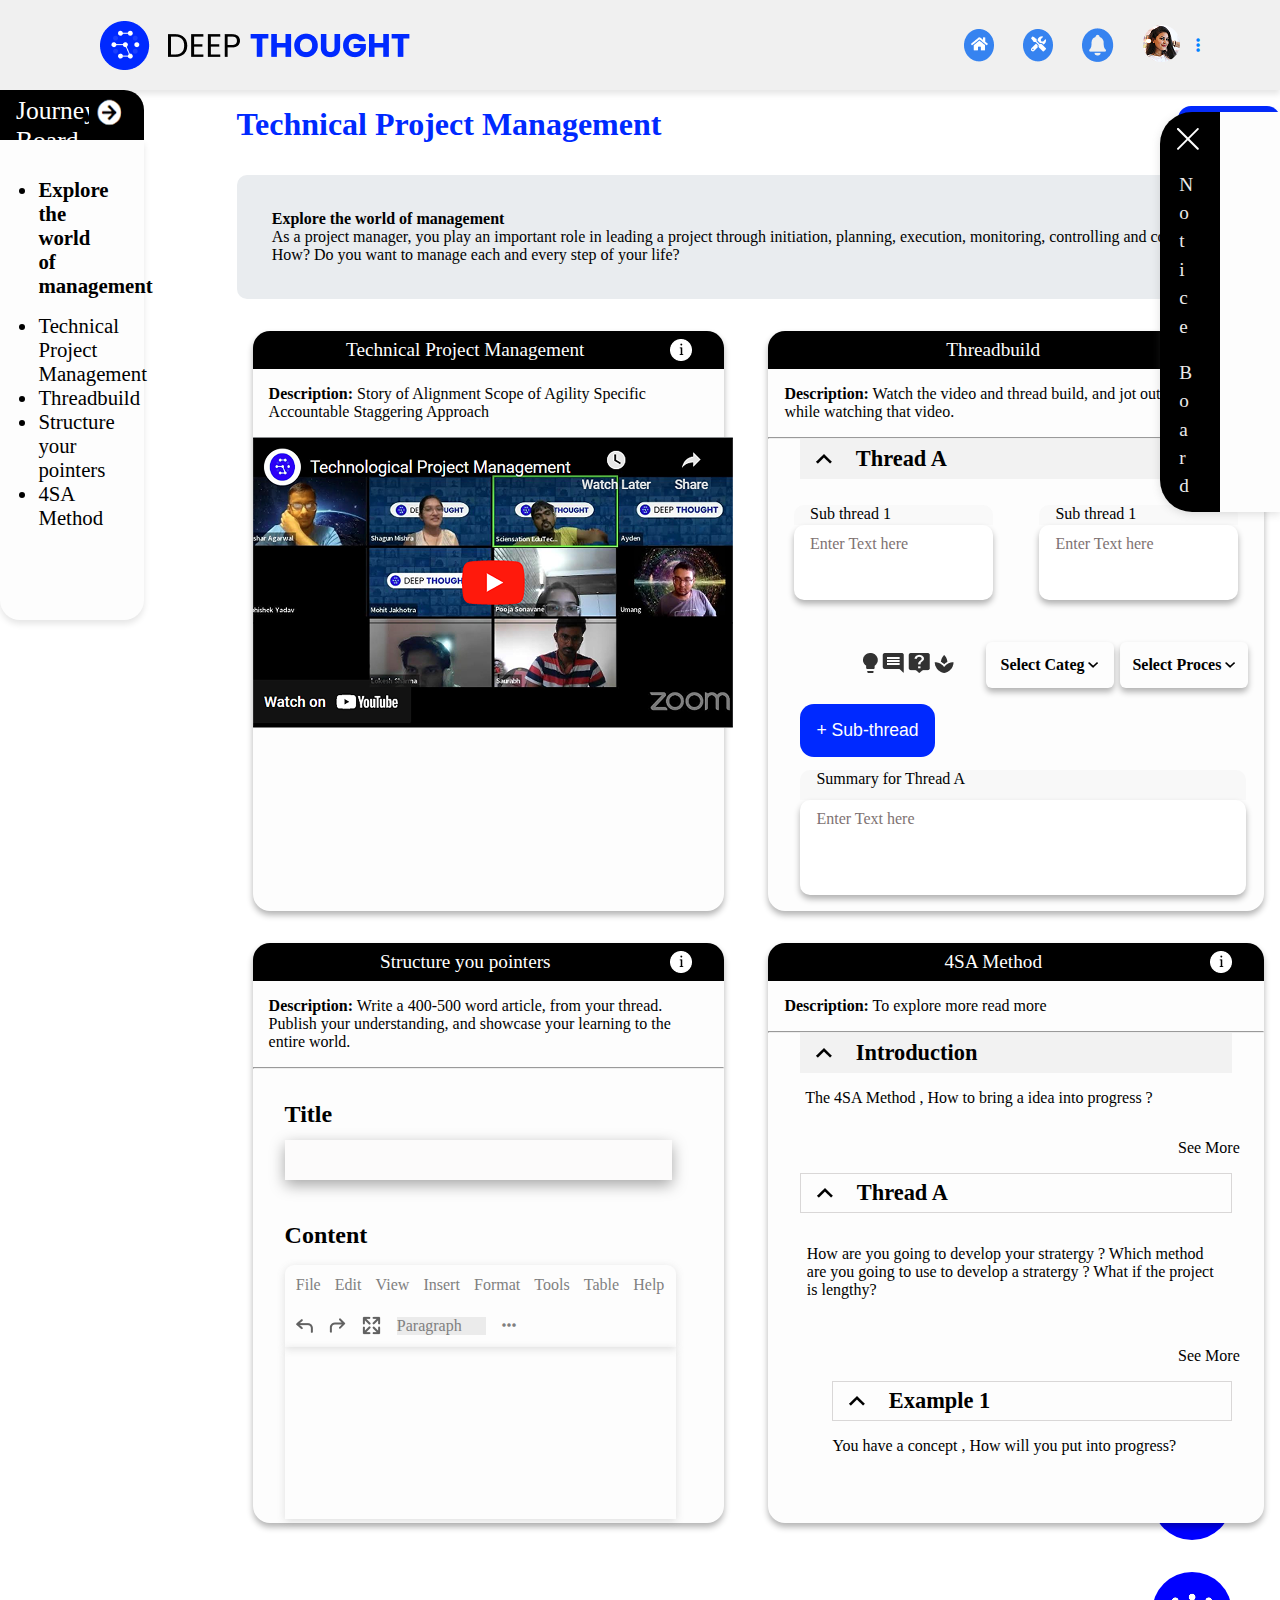
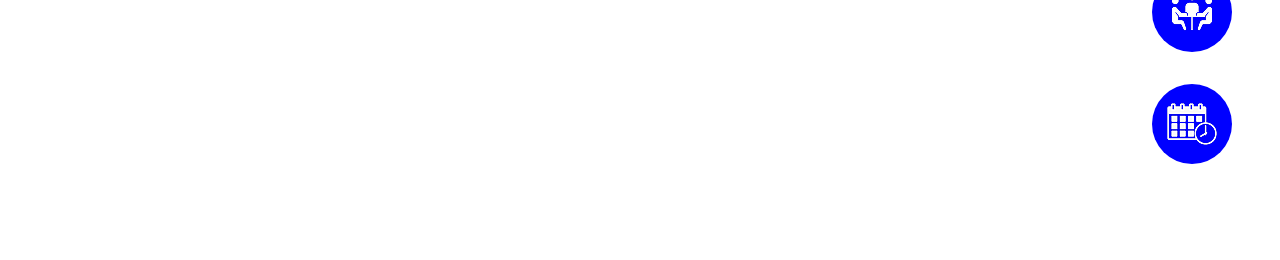
<file: index.html>
<!DOCTYPE html>
<html lang="en">
<head>
    <meta charset="UTF-8">
    <meta name="viewport" content="width=device-width, initial-scale=1.0">
    <title>Document</title>
    <link href="style.css" rel="stylesheet"/>
    <link rel="stylesheet" href="https://cdnjs.cloudflare.com/ajax/libs/font-awesome/6.5.1/css/all.min.css">
</head>
<body>
     <nav class="navbar">
        <div class="container">
        <img src="./img/logo.png" alt="logo" class="logo">
        <div class="left_nav">
            <img src="./img/Group 1097.png" alt="">
            <img src="./img/Group 1100.png" alt="">
            <img src="./img/Vector.png" alt="">
            <img src="./img/Ellipse 53.png" alt="">
            <i class="fa-solid fa-ellipsis-vertical ellipsis" style="color: #0084ff;"></i>

        </div>
    </div>
     </nav>


     <!-- main -->
      <main class="main">
        <div id="left">
            <div id="getleftdiv">
                <div class="left_container_first" id="arrowClick">
                    <p id="arrowClick_p">Journey Board</p>
                    <img id="left_arrowkeyimg" src="./img/arrowkey.png" alt="">
                </div>
                <div class="left_container_second" id="arrowClickblack">
                   <ul id="arrowClickblack_ul">
                    <li>
                       <b>Explore the world of management</b> 
                    </li>
                    <li>Technical Project Management</li>
                    <li>  Threadbuild</li>
                    <li>Structure your pointers</li>
                    <li>4SA Method</li>
                   </ul>
                </div>
            </div>
            
        </div>

        
        <div id="center">
            <div class="center_top">
                <h1>Technical Project Management</h1>
                <button>Submit task</button>
            </div>
           <div class="center_bottom">
            <h4>Explore the world of management</h4>
            <p>As a project manager, you play an important role in leading a project through initiation, planning, execution, monitoring, controlling and completion. How? Do you want to manage each and every step of your life? </p>
           </div>

           <div class="center_last">
            <div class="left">
                <div class="heading">
                    <p></p>
                    <img src="./img/Group 1735.png" alt="">
                </div>
                <div class="youtudiv">
                    <p class="content "><span><b>Description:</b></span> </p>
                    <img src="./img/image 13.png" alt="" class="youtudeimg">
                </div>
            </div>
            <div class="right left">
                <div class="heading seconddiv">
                    <p></p>
                    <img src="./img/Group 1735.png" alt="">
                </div>

                <div class="seconddescription">
                    <p class="content"></p>
                    <hr/>
                    <div class="description_content">
                        <img src="./img//Vector (1).png" alt="">
                      <h3><b>Thread A</b></h3>
                    </div>
                    <div class="description_subthread">
                        <div class="description_left">
                            <p class="para1">Sub thread 1</p>
                            <p class="para2">Enter Text here</p>
                        </div>
                        <div class="description_right">
                            <p class="para1">Sub thread 1</p>
                            <p class="para2">Enter Text here</p>
                        </div>
                    </div>
                    <div>
                    </div>
                    
                </div>

                <div class="categray">
                    <div class="categray_top">
                        <img src="./img/Vector (2).png" alt="">
                        <img src="./img/Vector (3).png" alt="">
                        <img src="./img/Vector (4).png" alt="">
                        <img src="./img/Vector (5).png" alt="">
                    </div>
                    <div class="categray_bottom">
                        <div class="selectcateg">
                        <b>Select Categ</b>
                        <img src="./img/Vector (6).png" alt="">
                        </div>
                        
                        <div class="selectcateg">
                        <b>Select Proces</b>
                      <img src="./img/Vector (6).png" alt="">
                        </div>
                     
                    </div>
                   
                </div>
                <button class="subthread_button">  + Sub-thread</button>

                <div class="summarythread">
                    <p class="para1">Summary for Thread A</p>
                    <p class="para2">Enter Text here</p>
                </div>
               
            </div>

           </div>

           
           <div class="center_last">
            <div class="left">
                <div class="heading thirddiv">
                    <p></p>
                    <img src="./img/Group 1735.png" alt="">
                </div>
                <div class="thirddescription">
                    <p class="content "></p>
                </div>
                <hr/>
                <div class="container_input">
                    <h2><b>Title</b></h2>
                    <input type="text"/>

                    <h2><b>Content</b></h2>
                    <div class="container_file_logo">
                        <div class="content_file">
                            <p>File</p>
                            <p>Edit</p>
                            <p>View</p>
                            <p>Insert</p>
                            <p>Format</p>
                            <p>Tools</p>
                            <p>Table</p>
                            <p>Help</p>
                        </div>
                        <div class="content_icon">
                            <img src="./img/Icon.png" alt="left_arrow">
                            <img src="./img/Icon (1).png" alt="right_arrow">
                            <img src="./img/Icon (2).png" alt="arrow">
                            <p class="para">Paragraph</p>
                            <p><i class="fa-solid fa-ellipsis"></i></p>
                        </div>
                        <div class="content_icon_last"></div>
                    </div>
                   
                </div>
            </div>

             <div class="right left"> 
                <div class="heading fourthdiv">
                    <p></p>
                    <img src="./img/Group 1735.png" alt="">
                </div>
                <div class="fourthdescription">
                    <p class="content"></p>
                    <hr/>
                </div> 
                <div class="description_content">
                    <img src="./img//Vector (1).png" alt="">
                  <h3><b>Introduction</b></h3>
                </div>
                <p class="description_content_parag">The 4SA Method , How to bring a idea into progress ?</p>
                <p class="description_content_button">See More</p>

                <div class="threadbutton">
                  <img src="./img//Vector (1).png" alt="">
                  <h3><b>Thread A</b></h3>
                </div>
                <p class="threadpara">How are you going to develop your stratergy ? Which method are you going to use to develop a stratergy ? What if the project is lengthy?</p>
                <p class="description_content_button">See More</p>
                <div class="threadbutton threadbuttonSecond">
                    <img src="./img//Vector (1).png" alt="">
                    <h3 class="example">Example 1</h3>
                  </div>
                  <p class="threadSecondpara">You have a concept , How will you put into progress?</p>
                </div>    
           </div>
               
           </div>
        </div>
</div>
        <div id="right">
           <div class="black">
            <img src="./img/x-01.png" alt="">
            <p>N</p>
            <p>o</p>
            <p>t</p>
            <p>i</p>
            <p>c</p>
            <p>e</p>
            <br/>
            <p>B</p>
            <p>o</p>
            <p>a</p>
            <p>r</p>
            <p>d</p>
           </div>
           <div class="white"></div>
        </div>

      </main>


      <footer>
        <div class="footer">
           <div class="question outerbox">
            <img src="./img/question-mark (2) 1.png" alt="question-mark">
           </div>
           <div class="meeting outerbox">
            <img src="./img/meeting 1.png" alt="">
           </div>
           <div class="schedule outerbox">
            <img src="./img/schedule (1) 1.png" alt="">
           </div>
        </div>
      </footer>
    <script src="script.js">

    </script>
</body>
</html>
</file>
<file: style.css>
*{
    margin: 0;
    padding: 0%;
    box-sizing: border-box;
}
.navbar{
        position: fixed; 
        top: 0;         
        left: 0;         
        width: 100%;  
        background: #fff; 
        z-index: 1000; 
        box-shadow: 0px 4px 6px rgba(0, 0, 0, 0.1);
}
.container{
    height: 90px;
    background: #f0f0f0;
    display: flex;
    justify-content: space-between;
    padding: 0 100px;
    align-items: center;
}
.left_nav img{
    margin-left: 25px;
}
.left_nav .ellipsis{
   position: absolute;
   top: 37px;
   right:5rem;
}

/* main style */
.main{
    display: flex;  
    gap: 5rem;
    position: absolute;
    top: 90px;
    right: 0;
    left: 0;
    height: 100vh;
    position: relative;
}
/* left */ 
#left{
    width: 10rem;
    height: 500px;
    z-index: 11;
}
#left .left_container_first{
    position: absolute;
    width: 9rem;
    height: 50px;
    background: #000000;
    border-top-right-radius: 20px;
}
.left_container_first img{
    position: absolute;
    right: 1rem;
    top: .5rem;
}
.left_container_second{
    background: #FDFDFD;
    height: 30rem;
    width: 9rem;
    border-bottom-right-radius: 20px;
    border-bottom-left-radius: 20px;
    box-shadow: 0px 4px 6px rgba(0, 0, 0, 0.1);
    position: absolute;
    top: 50px;
    z-index: 200;
}
.left_content{
    border: 1px solid #0029FF;
    border-radius: 20px;
    color: #0029FF;
    font-size: 3rem;
    text-align: center;
    width: 6rem;
    margin-top: 1.2rem;
    margin-left: 1.2rem;
}



/* center  */
#center{
    width: 1066px;
    height: 400px;
}
#center .center_top{
    display: flex;
    justify-content: space-between;
    color: #0029FF;
    margin-top: 1rem;
}
#center .center_top button{
    background: #0029FF;
    border: none;
    padding: .5rem 1rem;
    color: white;
    border-radius: 13px;
}

#center .center_bottom{
    margin-top:2rem;
    background: #E9ECEF;
    padding: 2.2rem;
    border-radius: 10px;
}

.center_last{
    display: flex;
    justify-content: space-between;
    align-items: center;
    margin: 2rem 1rem;
}

.center_last .left{
    width: 46.6%;
    height: 580px;
    background: #fdfdfd;
    border-radius:17px;
    box-shadow: 0px 4px 6px rgba(0, 0, 0, 0.3);
}
.center_last .right{
    width: 49%;
}
.left .heading{
    background: #000;
    padding: .5rem;
    border-top-left-radius: 17px;
    border-top-right-radius: 17px;
    color: white;
    font-size: 1.2rem;
    display: flex;
    justify-content: space-between;
    align-items: center;
    padding-right: 2rem;
}
.left .heading p{
    text-align: center;
    flex-grow: 1;
}
.left .content{
    padding: 1rem;
}

.left .description_content{
    background: #feffc0a9;
    height: 40px;
    display: flex;
    justify-content:space-between;
    align-items: center;
    padding: .9rem;
}
.left .description_content h3{
 flex-grow: 1;
 text-align: start;
 padding-left: 4rem;
 font-size: 1.4rem;
}
.left .description_subthread{
    display: flex;
    justify-content: space-between;
    align-items: center;
    padding:1.6rem;

}
.right .description_subthread .para1{
    width: 199px;
    border-top-left-radius: 10px;
    border-top-right-radius: 10px;
    height: 20px;
    background: rgba(247, 247, 247, 0.712);
    padding-left: 1rem;
}
.right .description_subthread .para2{
    width: 199px;
    border-radius: 10px;
    height: 75px;
    background: white;
    box-shadow: 0px 4px 6px rgba(0, 0, 0, 0.3);
    padding-left: 1rem;
    padding-top:.6rem;
    color: rgb(126, 114, 114);
}
.right .categray{
    display: flex;
    justify-content: space-between;
    padding: 1rem;
    align-items: center;
    gap: 2rem;
}
.right .categray_top{
    margin-left: auto;
}
.right .categray .categray_bottom{
    display: flex;
    justify-content: space-between;
    align-items: center; 
    gap: .4rem;
}
.right .categray .categray_bottom .selectcateg{
    gap: .2rem;
     display: flex;
     justify-content: center;
     align-items: center;
     width: 8rem;
     padding: .9rem .3rem;
     box-shadow: 0px 4px 6px rgba(0, 0, 0, 0.3);
     border-radius:6px;
}
.right .subthread_button{
    background: #0029FF;
    border: none;
    padding: 1rem 1rem;
    color: white;
    border-radius: 14px;
    font-size: 1.1rem;
    margin-left: 2rem;
} 

.summarythread .para1{
    margin-top: .8rem;
    width:90%;
    border-top-left-radius: 10px;
    border-top-right-radius: 10px;
    height: 30px;
    background: #f8f8f8;
    margin-left: 2rem;
    padding-left: 1rem;
}
.summarythread .para2{
    margin-left: 2rem;
    width:90%;
    border-radius: 10px;
    height: 95px;
    background: white;
    box-shadow: 0px 4px 6px rgba(0, 0, 0, 0.3);
    padding-left: 1rem;
    padding-top:.6rem;
    color: rgb(126, 114, 114);
}



/*  */
.left .container_input{
    padding: 2rem;
}
.left .container_input input{
    width: 95%;
    margin-top: .7rem;
    margin-bottom: 2.6rem;
    padding: .8rem;
    background: #fcfbfb;
    box-shadow: rgba(0, 0, 0, 0.35) 0px 5px 15px;
    border: none;
}
.left .container_file_logo{
    margin-top: 1rem;
    color: grey;
    width: 96%; 
    height: 82px;
    border-top-left-radius: 9px;
    border-top-right-radius: 9px;
    box-shadow: rgba(99, 99, 99, 0.2) 0px 2px 8px 0px;
}
.left .container_input .content_file{
    display: flex;
    justify-content: space-between;
    padding: .7rem;
}

.left .container_input .content_icon{
    display: flex;
    justify-content: start;
    align-items: center;
    gap: 1rem;
    padding: .7rem;
}
.left .container_input .content_icon .para{
    background:#ebebeb;
    padding-right: 1.5rem;
}
.left .container_input .content_icon_last{
    width: 100%;
    height: 172px;
    box-shadow: rgba(99, 99, 99, 0.2) 0px 2px 8px 0px;
}

.right .description_content{
    background: #f2f2f2;
    height: 40px;
    display: flex;
    justify-content:space-between;
    align-items: center;
    padding: .9rem;
    margin: 0 2rem;
}
.right .description_content h3{
 flex-grow: 1;
 text-align: start;
 padding-left: 1.5rem;
 font-size: 1.4rem;
}
.right .third{
    padding: 2.4rem;
}
.right .description_content_parag{
    padding:1rem 2.3rem;
}
.right .description_content_button{
    padding-left: 25.6rem;
    margin-top:1rem;
    margin-bottom: 1rem;
}
.right .threadbutton{
    border: 1px solid #D9D7D7;
    height: 40px;
    display: flex;
    justify-content:space-between;
    align-items: center;
    padding: .9rem;
    margin: 0 2rem;
}
.right .threadbutton h3{
    flex-grow: 1;
    text-align: start;
    padding-left: 1.5rem;
    font-size: 1.4rem;
}
.right .threadpara{
    padding: 2rem 2.4rem;
}
.right .threadbuttonSecond{
   margin-left: 4rem;
}
.right .threadSecondpara{
    padding-left: 4rem;
    padding-top: 1rem;
}
/* right */

#right{
    width: 120px;
    height: 400px;
    margin-top: 1.4rem;
    position: absolute;
    right: 0;
    box-shadow: rgba(99, 99, 99, 0.2) 0px 2px 8px 0px;
    display: flex;
    border-top-left-radius: 2rem;
    border-bottom-left-radius: 2rem;
}
#right .black{
    width: 60px;
    height: inherit;
    background: #000;
    border-top-left-radius: 2rem;
    border-bottom-left-radius: 2rem;
    color: #ebebeb;
    padding-left: .7rem;
}
#right .black img{
    padding-bottom:.8rem;
}
#right .black p{
    padding-left: .5rem;
    font-size: 1.2rem;
    padding-top: .4rem;
}
#right .white{
    width: 60px;
    height: inherit;
    background: #FDFDFD;
}

#getleftdiv .left_container_first p{
    color: white;
    font-size:1.6rem;
    margin: 0;
    justify-content: center;
    padding-top: .4rem;
    padding-left: 1rem;
    z-index: 90;
}

#arrowClickblack ul{
    padding: 2.4rem;
    font-size: 1.3rem;
}

#arrowClickblack ul li:first-child{
   padding-bottom: 1rem;
}

#arrowClick, #arrowClickblack {
    transition: all 0.4s ease-in-out;
}

/* footer */
.footer{
    width: 100%;
    height: 400px;
}
.footer .outerbox {
    background: blue;
    width: 5rem;
    height: 5rem;
    margin: 2rem;
    text-align: center;
    border-radius: 50%; 
    display: flex;
    justify-content: center;
    align-items: center;
    margin-left: 90%;
    margin-top: 35rem;
}
.footer .meeting{
 margin-top: 0rem;
}
.footer .schedule{
    margin-top: 0rem;
   }

.contentList_li{
    background: red;
    width: 29rem; 
    z-index: 100;
}




@media (max-width: 1067px) and (min-width: 992px) {

    .container {
        background: pink;
    }
    #left{
        width: 1rem;
    }
    #left .left_container_first{
        width: 5rem;
    }
    .left_container_second{
        width: 5rem;
    }
    #center {
        width: 766px;
        /* background: red; */
    }
    .youtudeimg{
        width: 100%;
    }
    .left .description_subthread{
        padding:1rem;
    }
    .right .description_subthread .para1,
    .right .description_subthread .para2 {
    width: 129px;  
    padding-left: .8rem;
    }
    .right .categray{
        display: block;
        padding: .5rem;
    }
    .right .categray_top img{
        gap: 3rem;
        padding-left:1.4rem;
        padding-bottom: .1rem;
    }
    .summarythread .para1{
        margin-left: 1rem;
    }
    .summarythread .para2{
        margin-left: 1rem;
    }
    .right .threadpara{
        padding: 1rem 1.4rem;
    }
    .right .description_content_button{
        padding-left: 15.6rem;
        margin-top:.9rem;
        margin-bottom: 1rem;
    }
    .left .container_input .content_file{
        display: flex;
        justify-content: space-between;
        padding: .7rem;
        font-size: small;
    }
    
    #right{
        width: 90px;
    }
    
}

@media (max-width:993px) and (min-width :764px){
    .main{
        top: 6rem;
    }
   
    #left{
        width: .4rem;
    }
    #left .left_container_first{
        width: 3rem;
    }
    .left_container_second{
        width: 3rem;
    }
    #center {
        width: 610px;
        /* background: red; */
    }
    .youtudeimg{
        width: 100%;
    }
    .left .description_subthread{
        padding:1rem;
    }
    .right .description_subthread .para1,
    .right .description_subthread .para2 {
    width: 129px;  
    padding-left: .8rem;
    }
    .right .categray{
        display: block;
        padding: .5rem;
    }
    .right .categray_top img{
        gap: 3rem;
        padding-left:1.4rem;
        padding-bottom: .1rem;
    }
    .summarythread .para1{
        margin-left: 1rem;
    }
    .summarythread .para2{
        margin-left: 1rem;
    }
    .right .threadpara{
        padding: 1rem 1.4rem;
    }
    .right .description_content_button{
        padding-left: 11.6rem;
        margin-top:.9rem;
        margin-bottom: 1rem;
    }
    .left .container_input .content_file{
        display: flex;
        justify-content: space-between;
        padding: .7rem;
        font-size: x-small;
    }
    
    .left .container_file_logo{
        width: 99%;
    }
    .footer .outerbox {
        margin: 2rem;
        text-align: center;
        border-radius: 50%; 
        display: flex;
        justify-content: center;
        align-items: center;
        margin-left: 90%;
        margin-top: 55rem;
    }
    .footer .meeting{
        margin-top: 0rem;
       }
       .footer .schedule{
           margin-top: 0rem;
          }
    #right{
        width: 60px;
    }
}
 


@media (max-width:764px) and (min-width :375px){
  
    .main{
        top: 6rem;
        gap: 4rem;
    }
    .center_top h1{
        font-size:1.3rem;
    }
    #center .center_top{
        display: flex;
        justify-content:space-between;
        color: #0029FF;
        /* margin-top: 1rem; */
    }
    #left{
        width: .4rem;
    }
    #left .left_container_first{
        width: 3rem;
    }
    .left_container_second{
        width: 3rem;
    }
    #center {
        width: 610px;
        /* background: red; */
    }
    #center .center_bottom{
        width: 21.4rem;
        margin-top:1rem;
        padding: 1.2rem;
        border-radius: 10px;
    }
    .center_last{
        display: flex;
        flex-direction: column;
        justify-content: space-between;
        align-items: center;
        gap: 1.6rem;
        margin: .6rem 0;
    }
    
    .center_last .left{
        width: 90%;
        height: 570px;
        background: #fdfdfd;
        border-radius:17px;
        box-shadow: 0px 4px 6px rgba(0, 0, 0, 0.3);
    }
    .youtudeimg{
        width: 100%;
    }
    .left .description_subthread{
        padding:.6rem;
    }
    .right .description_subthread .para1,
    .right .description_subthread .para2 {
    width: 129px;  
    padding-left: .8rem;
    }
    .right .categray{
        display: block;
        padding: .5rem;
    }
    .right .categray_top img{
        gap: 3rem;
        padding-left:1.4rem;
        padding-bottom: .1rem;
    }
    .summarythread .para1{
        margin-left: 1rem;
    }
    .summarythread .para2{
        margin-left: 1rem;
    }
    .right .threadpara{
        padding: 1rem 1.4rem;
    }
    .right .description_content_button{
        padding-left: 11.6rem;
        margin-top:.9rem;
        margin-bottom: 1rem;
    }
    .left .container_input .content_file{
        display: flex;
        justify-content: space-between;
        padding: .7rem;
        font-size: x-small;
    }
    
    .left .container_file_logo{
        width: 99%;
    }
    .footer .outerbox {
        margin: 2rem;
        text-align: center;
        border-radius: 50%; 
        display: flex;
        justify-content: center;
        align-items: center;
        margin-left: 90%;
        margin-top: 139rem;
    }
    .footer .meeting{
        margin-top: 0rem;
       }
       .footer .schedule{
           margin-top: 0rem;
          }

    #right{
        width: 4px;
    }
}
</file>
